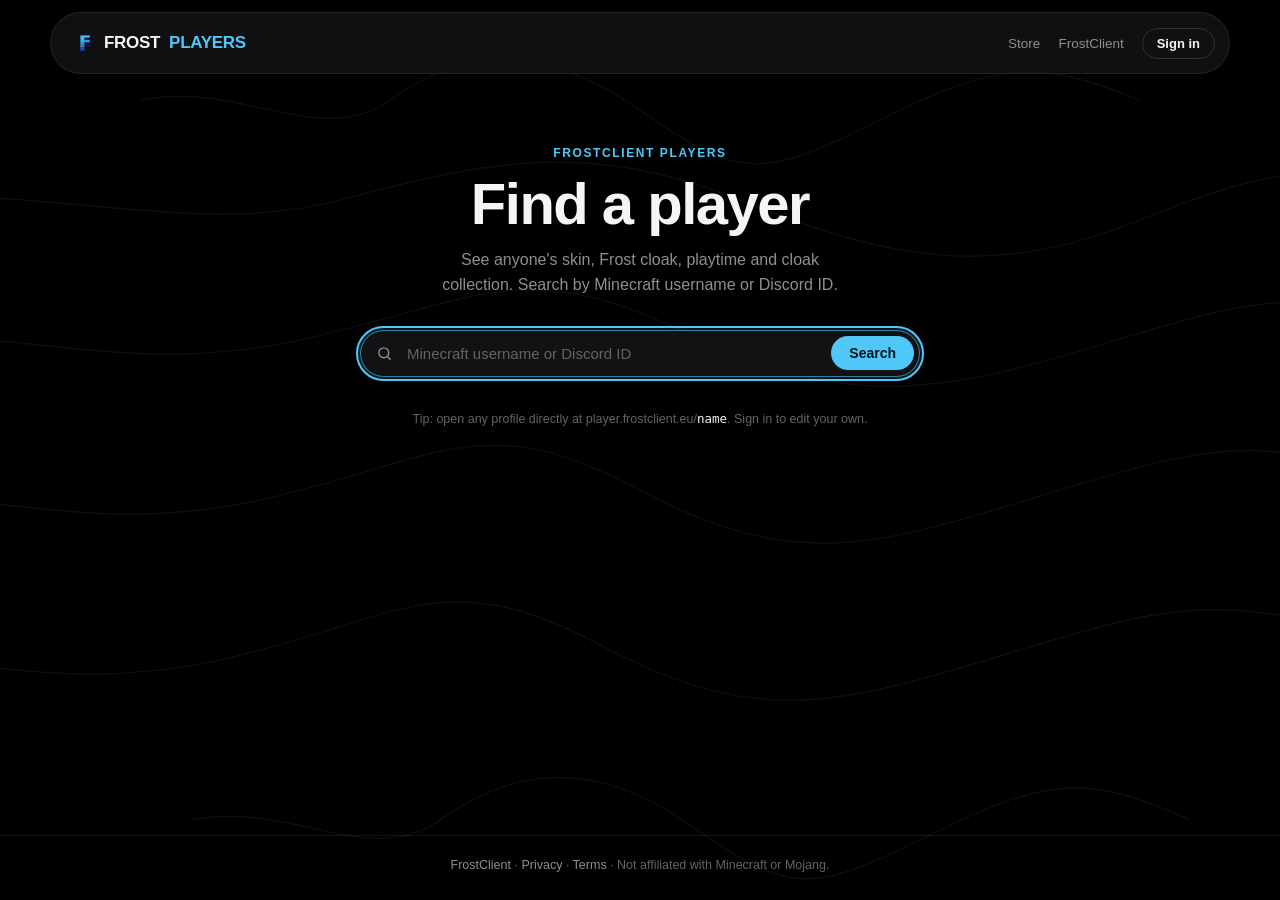
<file: index.html>
<!DOCTYPE html>
<html lang="en">
<head>
<meta charset="UTF-8"/>
<meta http-equiv="Content-Security-Policy" content="default-src 'self'; script-src 'self'; style-src 'self' 'unsafe-inline'; img-src 'self' data: blob: https:; font-src 'self' data:; connect-src 'self' https://api.frostclient.eu https://cdn.frostclient.eu; media-src 'self' blob: https://api.frostclient.eu https://cdn.frostclient.eu; worker-src 'self'; object-src 'none'; base-uri 'self'; form-action 'self'"/>
<meta name="viewport" content="width=device-width, initial-scale=1.0"/>
<title>Frost Players</title>
<meta name="description" content="Look up any FrostClient player by Minecraft username or Discord ID.">
<meta name="theme-color" content="#000000">
<link rel="icon" type="image/x-icon" href="/favicon.ico">
<link rel="apple-touch-icon" href="/apple-touch-icon.png">
<link rel="stylesheet" href="/players.css">
<link rel="stylesheet" href="/leaderboard.css">
</head>
<body>
<div class="topo-bg" aria-hidden="true">
  <svg viewBox="0 0 1400 900" preserveAspectRatio="xMidYMid slice" xmlns="http://www.w3.org/2000/svg">
    <path class="tline" d="M-100,200 C100,180 250,240 400,200 S650,140 800,200 S1050,280 1200,220 S1400,160 1500,200"/>
    <path class="tline" d="M-100,340 C60,320 180,380 360,340 S580,255 740,330 S980,400 1160,345 S1360,290 1500,335"/>
    <path class="tline" d="M-100,500 C20,480 140,540 320,500 S540,405 700,490 S940,545 1120,490 S1320,440 1500,490"/>
    <path class="tline" d="M-100,660 C-20,640 100,700 280,660 S500,560 660,645 S900,705 1080,650 S1280,598 1500,648"/>
    <path class="tline" d="M200,100 C300,80 380,150 450,100 S600,40 700,110 S820,180 940,120 S1100,60 1200,100"/>
    <path class="tline" d="M250,820 C350,800 430,870 500,820 S650,755 750,825 S870,895 990,835 S1150,775 1250,820"/>
  </svg>
</div>
<nav>
  <div class="nav-inner">
    <a class="nav-logo" href="/"><img src="/favicon.ico" alt=""/><span>FROST</span> <span class="nav-logo-accent">PLAYERS</span></a>
    <div class="nav-right">
      <a class="nav-link" href="https://store.frostclient.eu">Store</a>
      <a class="nav-link" href="https://frostclient.eu">FrostClient</a>
      <span class="nav-account-slot" id="navAccount"></span>
    </div>
  </div>
</nav>
<main>
  <section class="home">
    <p class="home-eyebrow">FrostClient players</p>
    <h1>Find a player</h1>
    <p class="home-sub">See anyone's skin, Frost cloak, playtime and cloak collection. Search by Minecraft username or Discord ID.</p>
    <div class="home-search">
      <form class="search" role="search" action="player" novalidate>
        <svg class="search-icon" viewBox="0 0 24 24" fill="none" stroke="currentColor" stroke-width="2" stroke-linecap="round" stroke-linejoin="round" aria-hidden="true"><circle cx="11" cy="11" r="7"/><path d="m20 20-3.5-3.5"/></svg>
        <input type="search" name="q" placeholder="Minecraft username or Discord ID" aria-label="Minecraft username or Discord ID" autocomplete="off" spellcheck="false" autofocus/>
        <button type="submit">Search</button>
      </form>
      <p class="search-error" role="alert"></p>
      <p class="home-hint">Tip: open any profile directly at player.frostclient.eu/<span class="home-hint-mono">name</span>. Sign in to edit your own.</p>
    </div>
  </section>
  <section class="leaderboard" id="leaderboard" aria-labelledby="leaderboardTitle">
    <div class="leaderboard-head">
      <div>
        <p class="leaderboard-eyebrow">Leaderboard</p>
        <h2 id="leaderboardTitle">Most active players</h2>
      </div>
      <p class="leaderboard-note">Total time played on FrostClient</p>
    </div>
    <ol class="leaderboard-list" id="leaderboardList"></ol>
  </section>
</main>
<footer>
  <a href="https://frostclient.eu">FrostClient</a> · <a href="https://frostclient.eu/privacy.html">Privacy</a> · <a href="https://frostclient.eu/terms.html">Terms</a> · Not affiliated with Minecraft or Mojang.
</footer>
<script src="/players-auth.js"></script>
<script src="/players-friends.js"></script>
<script src="/players.js"></script>
<script src="/players-leaderboard.js"></script>
</body>
</html>
</file>
<file: players.css>
:root {
  --bg: #000000;
  --surface: #121214;
  --surface2: #1c1c1e;
  --surface3: #2c2c2e;
  --frost-blue: #4fc8f8;
  --frost-deep: #1a7fc4;
  --accent-glow: rgba(79,200,248,0.28);
  --lite-a: #ff73fa;
  --lite-b: #b845ff;
  --green: #32d74b;
  --red: #ff6961;
  --text: #f5f5f7;
  --muted: #8e8e93;
  --muted-dim: #636366;
  --border: rgba(255,255,255,0.08);
  --border-strong: rgba(255,255,255,0.14);
  --radius-lg: 24px;
  --radius-md: 18px;
  --radius-sm: 12px;
}

*, *::before, *::after {
  box-sizing: border-box;
}

html, body {
  margin: 0;
}

body {
  min-height: 100vh;
  display: flex;
  flex-direction: column;
  background: var(--bg);
  color: var(--text);
  font-family: -apple-system, BlinkMacSystemFont, 'SF Pro Display', 'Segoe UI', 'Space Grotesk', sans-serif;
  -webkit-font-smoothing: antialiased;
}

::selection {
  background: rgba(79,200,248,0.35);
}

[hidden] {
  display: none !important;
}

a {
  color: inherit;
}

.topo-bg {
  position: fixed;
  inset: 0;
  z-index: 0;
  pointer-events: none;
  opacity: 0.09;
}

.topo-bg svg {
  width: 100%;
  height: 100%;
}

.tline {
  fill: none;
  stroke: var(--frost-blue);
  stroke-width: 1.2;
}

nav {
  position: sticky;
  top: 12px;
  z-index: 20;
  width: calc(100% - 32px);
  max-width: 1180px;
  margin: 12px auto 0;
  border: 1px solid var(--border);
  border-radius: 980px;
  background: rgba(20,20,22,0.82);
  -webkit-backdrop-filter: blur(18px);
  backdrop-filter: blur(18px);
}

.nav-inner {
  height: 60px;
  display: flex;
  align-items: center;
  justify-content: space-between;
  gap: 16px;
  padding: 0 14px 0 24px;
}

.nav-logo {
  display: inline-flex;
  align-items: center;
  gap: 9px;
  font-size: 17px;
  font-weight: 700;
  letter-spacing: -0.3px;
  text-decoration: none;
  white-space: nowrap;
}

.nav-logo img {
  width: 20px;
  height: 20px;
}

.nav-logo-accent {
  color: var(--frost-blue);
  font-weight: 600;
}

.nav-right {
  display: flex;
  align-items: center;
  gap: 18px;
  min-width: 0;
}

.nav-link {
  color: var(--muted);
  font-size: 13.5px;
  font-weight: 500;
  text-decoration: none;
  white-space: nowrap;
  transition: color 0.2s;
}

.nav-link:hover {
  color: var(--text);
}

.search {
  position: relative;
  display: flex;
  align-items: center;
  width: 100%;
}

.search-icon {
  position: absolute;
  left: 16px;
  width: 17px;
  height: 17px;
  color: var(--muted);
  pointer-events: none;
}

.search input {
  width: 100%;
  font: inherit;
  font-size: 15px;
  color: var(--text);
  background: var(--surface);
  border: 1px solid var(--border-strong);
  border-radius: 980px;
  padding: 14px 120px 14px 46px;
  outline: none;
  transition: border-color 0.2s, box-shadow 0.2s;
}

.search input::placeholder {
  color: var(--muted-dim);
}

.search input:focus {
  border-color: rgba(79,200,248,0.6);
  box-shadow: 0 0 0 4px rgba(79,200,248,0.12);
}

.search button {
  position: absolute;
  right: 6px;
  font: inherit;
  font-size: 14px;
  font-weight: 700;
  color: #06121c;
  background: var(--frost-blue);
  border: none;
  border-radius: 980px;
  padding: 9px 18px;
  cursor: pointer;
  transition: filter 0.2s;
}

.search button:hover {
  filter: brightness(1.08);
}

.search button:focus-visible,
.search input:focus-visible {
  outline: 2px solid var(--frost-blue);
  outline-offset: 2px;
}

.search--nav {
  width: 280px;
}

.search--nav input {
  font-size: 13.5px;
  padding: 9px 14px 9px 38px;
  background: rgba(255,255,255,0.05);
}

.search--nav .search-icon {
  left: 13px;
  width: 15px;
  height: 15px;
}

.search--nav button {
  display: none;
}

.search-error {
  min-height: 20px;
  margin: 10px 0 0;
  font-size: 13px;
  color: var(--red);
  text-align: center;
}

main {
  position: relative;
  z-index: 1;
  flex: 1;
  width: 100%;
  max-width: 1180px;
  margin: 0 auto;
  padding: 0 24px;
}

.home {
  min-height: calc(100vh - 180px);
  display: flex;
  flex-direction: column;
  align-items: center;
  justify-content: center;
  text-align: center;
  padding: 48px 0;
}

.home-eyebrow {
  font-size: 12px;
  font-weight: 700;
  letter-spacing: 1.6px;
  text-transform: uppercase;
  color: var(--frost-blue);
  margin: 0 0 14px;
}

.home h1 {
  font-size: clamp(34px, 6vw, 58px);
  font-weight: 700;
  letter-spacing: -1.5px;
  line-height: 1.04;
  margin: 0 0 14px;
  text-wrap: balance;
}

.home-sub {
  max-width: 46ch;
  font-size: 16px;
  line-height: 1.55;
  color: var(--muted);
  margin: 0 0 32px;
}

.home-search {
  width: 100%;
  max-width: 560px;
}

.home-hint {
  font-size: 12.5px;
  color: var(--muted-dim);
  margin: 4px 0 0;
}

.profile {
  display: grid;
  grid-template-columns: minmax(0, 400px) minmax(0, 1fr);
  gap: 28px;
  align-items: start;
  padding: 40px 0 24px;
}

.viewer-card {
  position: relative;
  aspect-ratio: 4 / 5;
  border-radius: var(--radius-lg);
  border: 1px solid var(--border);
  background: radial-gradient(circle at 50% 38%, rgba(79,200,248,0.12), transparent 66%), var(--surface);
  overflow: hidden;
}

.viewer-card canvas {
  display: block;
  width: 100%;
  height: 100%;
  cursor: grab;
}

.viewer-card canvas:active {
  cursor: grabbing;
}

.viewer-hint {
  position: absolute;
  left: 0;
  right: 0;
  bottom: 14px;
  text-align: center;
  font-size: 12px;
  color: var(--muted-dim);
  pointer-events: none;
}

.viewer-mature {
  position: absolute;
  top: 14px;
  left: 50%;
  transform: translateX(-50%);
  font: inherit;
  font-size: 12.5px;
  font-weight: 600;
  color: var(--text);
  background: rgba(0,0,0,0.6);
  border: 1px solid var(--border-strong);
  border-radius: 980px;
  padding: 7px 14px;
  cursor: pointer;
  white-space: nowrap;
}

.info {
  min-width: 0;
}

.name-row {
  display: flex;
  align-items: center;
  flex-wrap: wrap;
  gap: 12px;
  margin-bottom: 14px;
}

.name-row h1 {
  font-size: clamp(30px, 4.6vw, 44px);
  font-weight: 700;
  letter-spacing: -1px;
  margin: 0;
  overflow-wrap: anywhere;
}

.badge-lite {
  display: inline-flex;
  align-items: center;
  gap: 6px;
  font-size: 12px;
  font-weight: 800;
  letter-spacing: 1px;
  color: #1a0a1f;
  background: linear-gradient(100deg, var(--lite-a), var(--lite-b));
  border-radius: 980px;
  padding: 6px 12px;
  box-shadow: 0 6px 22px -8px rgba(255,115,250,0.6);
}

.badge-lite svg {
  width: 13px;
  height: 13px;
}

.badge-lite {
  position: relative;
  cursor: default;
}

.badge-lite--annual {
  color: #1a1400;
  background: linear-gradient(100deg, #ffe066, #ffb000);
  box-shadow: 0 6px 22px -8px rgba(255,190,20,0.65);
}

.badge-lite--gifted {
  color: #04131c;
  background: linear-gradient(100deg, #7fdcff, #2f9be0);
  box-shadow: 0 6px 22px -8px rgba(79,200,248,0.65);
}

.badge-tip {
  position: absolute;
  left: 50%;
  top: calc(100% + 10px);
  transform: translate(-50%, -4px);
  display: flex;
  flex-direction: column;
  gap: 2px;
  min-width: max-content;
  padding: 8px 12px;
  border-radius: 10px;
  background: var(--surface2);
  border: 1px solid var(--border);
  box-shadow: 0 12px 30px -10px rgba(0,0,0,0.7);
  color: var(--text);
  font-size: 12px;
  font-weight: 600;
  letter-spacing: 0;
  text-align: left;
  opacity: 0;
  visibility: hidden;
  pointer-events: none;
  transition: opacity 0.15s ease, transform 0.15s ease, visibility 0.15s;
  z-index: 20;
}

.badge-tip::after {
  content: '';
  position: absolute;
  bottom: 100%;
  left: 50%;
  margin-left: -6px;
  border: 6px solid transparent;
  border-bottom-color: var(--surface2);
}

.badge-tip-sub {
  color: var(--muted);
  font-weight: 500;
}

.badge-lite:hover .badge-tip,
.badge-lite:focus-visible .badge-tip,
.badge-creator:hover .badge-tip,
.badge-creator:focus-visible .badge-tip,
.name-wrap.is-friend:hover .badge-tip,
.name-wrap.is-friend:focus-visible .badge-tip {
  opacity: 1;
  visibility: visible;
  transform: translate(-50%, 0);
}

@media (prefers-reduced-motion: reduce) {
  .badge-tip {
    transition: none;
  }
}

.status-pill {
  display: inline-flex;
  align-items: center;
  gap: 8px;
  font-size: 13px;
  font-weight: 600;
  border-radius: 980px;
  padding: 6px 12px;
  border: 1px solid var(--border);
  color: var(--muted);
  background: rgba(255,255,255,0.04);
}

.status-pill::before {
  content: '';
  width: 8px;
  height: 8px;
  border-radius: 50%;
  background: var(--muted-dim);
}

.status-pill.is-online {
  color: var(--green);
  border-color: rgba(50,215,75,0.35);
  background: rgba(50,215,75,0.08);
}

.status-pill.is-online::before {
  background: var(--green);
  box-shadow: 0 0 0 0 rgba(50,215,75,0.6);
  animation: pulse 1.8s ease-out infinite;
}

@keyframes pulse {
  0% { box-shadow: 0 0 0 0 rgba(50,215,75,0.55); }
  100% { box-shadow: 0 0 0 8px rgba(50,215,75,0); }
}

.discord-row {
  display: inline-flex;
  align-items: center;
  gap: 10px;
  font-size: 14px;
  color: var(--muted);
  margin-bottom: 22px;
}

.discord-row img {
  width: 26px;
  height: 26px;
  border-radius: 50%;
  background: var(--surface2);
}

.discord-row strong {
  color: var(--text);
  font-weight: 600;
}

.discord-icon {
  width: 18px;
  height: 18px;
  color: #8c9eff;
}

.stats {
  display: grid;
  grid-template-columns: repeat(2, minmax(0, 1fr));
  gap: 12px;
  margin-bottom: 18px;
}

.stat {
  border: 1px solid var(--border);
  border-radius: var(--radius-md);
  background: var(--surface);
  padding: 18px 18px 16px;
  min-width: 0;
}

.stat-label {
  font-size: 11.5px;
  font-weight: 700;
  letter-spacing: 0.8px;
  text-transform: uppercase;
  color: var(--muted);
  margin-bottom: 8px;
}

.stat-value {
  font-size: 24px;
  font-weight: 700;
  letter-spacing: -0.5px;
  font-variant-numeric: tabular-nums;
  overflow: hidden;
  text-overflow: ellipsis;
  white-space: nowrap;
}

.stat-value.is-muted {
  font-size: 16px;
  font-weight: 600;
  color: var(--muted-dim);
  padding-top: 6px;
}

.stat-sub {
  font-size: 12px;
  color: var(--muted-dim);
  margin-top: 4px;
}

.equipped {
  display: flex;
  align-items: center;
  gap: 14px;
  border: 1px solid var(--border);
  border-radius: var(--radius-md);
  background: var(--surface);
  padding: 14px 18px;
}

.equipped-label {
  font-size: 11.5px;
  font-weight: 700;
  letter-spacing: 0.8px;
  text-transform: uppercase;
  color: var(--muted);
}

.equipped-name {
  font-size: 15px;
  font-weight: 600;
  margin-top: 2px;
}

.cape-thumb {
  width: 30px;
  height: 48px;
  flex-shrink: 0;
  border-radius: 3px;
  background-color: var(--surface3);
  background-size: 640% 200%;
  background-position: 1.852% 6.25%;
  background-repeat: no-repeat;
  image-rendering: pixelated;
}

.section {
  padding: 28px 0 64px;
}

.section-head {
  display: flex;
  align-items: baseline;
  gap: 10px;
  margin-bottom: 16px;
}

.section-head h2 {
  font-size: 22px;
  font-weight: 700;
  letter-spacing: -0.4px;
  margin: 0;
}

.section-count {
  font-size: 14px;
  color: var(--muted);
  font-variant-numeric: tabular-nums;
}

.capes-grid {
  display: grid;
  grid-template-columns: repeat(auto-fill, minmax(150px, 1fr));
  gap: 12px;
}

.cape-card {
  position: relative;
  display: flex;
  flex-direction: column;
  align-items: center;
  gap: 12px;
  padding: 18px 12px 14px;
  border: 1px solid var(--border);
  border-radius: var(--radius-md);
  background: var(--surface);
  text-decoration: none;
  transition: border-color 0.2s, transform 0.2s;
}

a.cape-card:hover {
  border-color: rgba(79,200,248,0.4);
  transform: translateY(-2px);
}

a.cape-card:focus-visible {
  outline: 2px solid var(--frost-blue);
  outline-offset: 2px;
}

.cape-card .cape-thumb {
  width: 60px;
  height: 96px;
  border-radius: 4px;
  filter: drop-shadow(0 10px 18px rgba(0,0,0,0.5));
}

.cape-card.is-mature .cape-thumb {
  filter: blur(9px);
}

.cape-card-name {
  font-size: 13.5px;
  font-weight: 600;
  text-align: center;
  max-width: 100%;
  overflow: hidden;
  text-overflow: ellipsis;
  white-space: nowrap;
}

.cape-card-tag {
  position: absolute;
  top: 10px;
  left: 10px;
  font-size: 10.5px;
  font-weight: 700;
  letter-spacing: 0.6px;
  border-radius: 980px;
  padding: 3px 8px;
  color: #06121c;
  background: var(--frost-blue);
}

.cape-card-tag.is-mature {
  left: auto;
  right: 10px;
  color: var(--text);
  background: rgba(255,255,255,0.12);
}

.cape-card-tags {
  position: absolute;
  top: 10px;
  left: 10px;
  z-index: 2;
  display: flex;
  flex-direction: column;
  align-items: flex-start;
  gap: 5px;
}

.cape-card-tags .cape-card-tag {
  position: relative;
  top: auto;
  left: auto;
}

.cape-card-tag.is-limited {
  color: #ffc94d;
  background: rgba(255, 201, 77, 0.14);
  box-shadow: inset 0 0 0 1px rgba(255, 201, 77, 0.4);
  cursor: help;
}

.status-pill[data-tip] {
  position: relative;
  cursor: help;
}

[data-tip]::after {
  content: attr(data-tip);
  position: absolute;
  top: calc(100% + 8px);
  left: 50%;
  z-index: 30;
  padding: 6px 10px;
  border: 1px solid var(--border-strong);
  border-radius: 8px;
  background: var(--surface2);
  box-shadow: 0 12px 30px -10px rgba(0, 0, 0, 0.75);
  color: var(--text);
  font-size: 12px;
  font-weight: 600;
  letter-spacing: 0;
  white-space: nowrap;
  opacity: 0;
  pointer-events: none;
  transform: translate(-50%, -4px);
  transition: opacity 0.15s, transform 0.15s;
}

[data-tip]:hover::after,
[data-tip]:focus-visible::after {
  opacity: 1;
  transform: translate(-50%, 0);
}

.cape-card-tag[data-tip]::after {
  left: 0;
  transform: translate(0, -4px);
}

.cape-card-tag[data-tip]:hover::after,
.cape-card-tag[data-tip]:focus-visible::after {
  transform: translate(0, 0);
}

.empty-note {
  font-size: 14px;
  color: var(--muted);
  border: 1px dashed var(--border-strong);
  border-radius: var(--radius-md);
  padding: 22px;
  text-align: center;
}

.state {
  max-width: 460px;
  margin: 72px auto;
  text-align: center;
  border: 1px solid var(--border);
  border-radius: var(--radius-lg);
  background: var(--surface);
  padding: 40px 28px 34px;
}

.state-icon {
  width: 52px;
  height: 52px;
  margin: 0 auto 16px;
  border-radius: 16px;
  display: grid;
  place-items: center;
  color: var(--frost-blue);
  background: rgba(79,200,248,0.1);
}

.state-icon svg {
  width: 24px;
  height: 24px;
}

.state h1 {
  font-size: 24px;
  letter-spacing: -0.4px;
  margin: 0 0 8px;
  overflow-wrap: anywhere;
}

.state p {
  font-size: 14.5px;
  line-height: 1.55;
  color: var(--muted);
  margin: 0 0 22px;
}

.state .search input {
  font-size: 14px;
}

.skeleton {
  border-radius: 10px;
  background: linear-gradient(90deg, var(--surface) 0%, var(--surface2) 50%, var(--surface) 100%);
  background-size: 200% 100%;
  animation: shimmer 1.4s linear infinite;
}

@keyframes shimmer {
  to { background-position: -200% 0; }
}

.skel-name {
  width: 60%;
  height: 46px;
  margin-bottom: 18px;
}

.skel-stats {
  height: 96px;
  margin-bottom: 18px;
}

footer {
  position: relative;
  z-index: 1;
  border-top: 1px solid var(--border);
  padding: 22px 24px 28px;
  text-align: center;
  font-size: 12.5px;
  color: var(--muted-dim);
}

footer a {
  color: var(--muted);
  text-decoration: none;
}

footer a:hover {
  color: var(--text);
}

.nav-account {
  display: inline-flex;
  align-items: center;
  padding: 7px 14px;
  border-radius: 999px;
  border: 1px solid var(--border-strong);
  color: var(--text);
  font-size: 13px;
  font-weight: 600;
  text-decoration: none;
  white-space: nowrap;
  transition: background 0.2s, border-color 0.2s;
}

.nav-account:hover {
  background: rgba(255,255,255,0.06);
  border-color: rgba(255,255,255,0.24);
}

.nav-account:focus-visible, .edit-profile-btn:focus-visible, .settings-signout:focus-visible {
  outline: 2px solid var(--frost-blue);
  outline-offset: 2px;
}

.home-hint-mono {
  font-family: 'Space Mono', ui-monospace, monospace;
  color: var(--text);
}

.edit-profile-btn {
  display: inline-flex;
  align-items: center;
  gap: 7px;
  padding: 6px 12px;
  border-radius: 999px;
  border: 1px solid var(--border-strong);
  background: transparent;
  color: var(--text);
  font: inherit;
  font-size: 12.5px;
  font-weight: 600;
  cursor: pointer;
  transition: background 0.2s, border-color 0.2s;
}

.edit-profile-btn svg {
  width: 14px;
  height: 14px;
  color: var(--muted);
}

.edit-profile-btn:hover, .edit-profile-btn[aria-expanded="true"] {
  background: rgba(255,255,255,0.06);
  border-color: rgba(255,255,255,0.24);
}

.state .edit-profile-btn {
  margin-top: 18px;
}

.settings-status {
  min-height: 18px;
  margin: 0 0 6px;
  font-size: 12.5px;
  color: var(--muted);
}

.settings-status.is-ok {
  color: var(--green);
}

.settings-status.is-error {
  color: var(--red);
}

.settings-list {
  border-top: 1px solid var(--border);
}

.settings-row {
  display: flex;
  align-items: flex-start;
  justify-content: space-between;
  gap: 16px;
  padding: 14px 0;
  border-bottom: 1px solid var(--border);
  cursor: pointer;
}

.settings-row.is-locked {
  cursor: default;
}

.settings-label {
  display: flex;
  align-items: center;
  gap: 8px;
  font-size: 14.5px;
  font-weight: 600;
}

.settings-hint {
  margin-top: 3px;
  font-size: 13px;
  line-height: 1.5;
  color: var(--muted);
}

.settings-lite {
  padding: 2px 7px;
  border-radius: 5px;
  background: linear-gradient(90deg, var(--lite-a), var(--lite-b));
  color: #1a0a1f;
  font-family: 'Space Mono', ui-monospace, monospace;
  font-size: 9.5px;
  font-weight: 700;
  letter-spacing: 0.5px;
}

.switch {
  position: relative;
  flex-shrink: 0;
  width: 40px;
  height: 24px;
  margin-top: 1px;
}

.switch input {
  position: absolute;
  inset: 0;
  margin: 0;
  opacity: 0;
  cursor: pointer;
}

.switch-track {
  position: absolute;
  inset: 0;
  border-radius: 999px;
  background: var(--surface3);
  pointer-events: none;
  transition: background 0.2s;
}

.switch-track::after {
  content: "";
  position: absolute;
  top: 3px;
  left: 3px;
  width: 18px;
  height: 18px;
  border-radius: 50%;
  background: #c7c7cc;
  transition: transform 0.2s, background 0.2s;
}

.switch input:checked + .switch-track {
  background: var(--frost-blue);
}

.switch input:checked + .switch-track::after {
  transform: translateX(16px);
  background: #fff;
}

.switch input:focus-visible + .switch-track {
  outline: 2px solid var(--frost-blue);
  outline-offset: 2px;
}

.switch input:disabled + .switch-track {
  opacity: 0.4;
}

.settings-signout {
  border: none;
  background: none;
  padding: 0;
  color: var(--muted);
  font: inherit;
  text-decoration: underline;
  text-underline-offset: 2px;
  cursor: pointer;
}

.settings-signout:hover {
  color: var(--text);
}

.badge-creator {
  position: relative;
  display: inline-flex;
  align-items: center;
  font-size: 12px;
  font-weight: 800;
  letter-spacing: 1px;
  border-radius: 980px;
  padding: 6px 12px;
  cursor: default;
}

.badge-creator--media {
  color: #062433;
  background: linear-gradient(100deg, #d4f2ff, #8fd8ff);
  box-shadow: 0 6px 22px -8px rgba(143,216,255,0.6);
}

.badge-creator--partner {
  color: #ffffff;
  background: linear-gradient(100deg, #b98bff, #7c4dff);
  box-shadow: 0 6px 22px -8px rgba(124,77,255,0.65);
}

.badge-creator--partner_plus {
  color: #2a1400;
  background: linear-gradient(100deg, #ffd84a, #ff8a1f);
  box-shadow: 0 6px 22px -8px rgba(255,138,31,0.65);
}

.social-row {
  display: flex;
  flex-wrap: wrap;
  gap: 8px;
  margin: -4px 0 18px;
}

.social-link {
  display: inline-flex;
  align-items: center;
  gap: 8px;
  padding: 7px 13px 7px 10px;
  border-radius: 999px;
  border: 1px solid var(--border-strong);
  background: var(--surface);
  color: var(--text);
  font-size: 13px;
  font-weight: 600;
  text-decoration: none;
  transition: border-color 0.2s, background 0.2s;
}

.social-link svg {
  width: 16px;
  height: 16px;
}

.social-link--youtube svg { color: #ff3b30; }
.social-link--twitch svg { color: #a970ff; }
.social-link--tiktok svg { color: #f5f5f7; }
.social-link--kick svg { color: #53fc18; }

.social-link:hover {
  border-color: rgba(255,255,255,0.28);
  background: var(--surface2);
}

.social-link:focus-visible, .modal-close:focus-visible, .btn-save:focus-visible {
  outline: 2px solid var(--frost-blue);
  outline-offset: 2px;
}

body.modal-open {
  overflow: hidden;
}

.modal-overlay {
  position: fixed;
  inset: 0;
  z-index: 200;
  display: flex;
  align-items: center;
  justify-content: center;
  padding: 24px 16px;
  background: rgba(0,0,0,0.72);
  backdrop-filter: blur(6px);
  -webkit-backdrop-filter: blur(6px);
  animation: modal-fade 0.18s ease;
}

.modal-overlay[hidden] {
  display: none;
}

.modal {
  width: 480px;
  max-width: 100%;
  max-height: 100%;
  overflow-y: auto;
  border-radius: var(--radius-lg);
  border: 1px solid var(--border-strong);
  background: var(--surface);
  box-shadow: 0 30px 80px -20px rgba(0,0,0,0.8);
  animation: modal-rise 0.22s cubic-bezier(0.16,1,0.3,1);
}

@keyframes modal-fade {
  from { opacity: 0; }
  to { opacity: 1; }
}

@keyframes modal-rise {
  from { opacity: 0; transform: translateY(10px); }
  to { opacity: 1; transform: translateY(0); }
}

.modal-head {
  display: flex;
  align-items: center;
  justify-content: space-between;
  padding: 20px 22px 0;
}

.modal-head h2 {
  margin: 0;
  font-size: 19px;
  letter-spacing: -0.3px;
}

.modal-close {
  width: 32px;
  height: 32px;
  display: grid;
  place-items: center;
  border: none;
  border-radius: 10px;
  background: transparent;
  color: var(--muted);
  cursor: pointer;
}

.modal-close svg {
  width: 18px;
  height: 18px;
}

.modal-close:hover {
  background: rgba(255,255,255,0.06);
  color: var(--text);
}

.modal-section {
  padding: 18px 22px 20px;
  border-bottom: 1px solid var(--border);
}

.modal-section h3 {
  margin: 0;
  font-size: 14px;
  font-weight: 700;
}

.modal-hint {
  margin: 3px 0 14px;
  font-size: 12.5px;
  line-height: 1.5;
  color: var(--muted);
}

.link-field {
  display: flex;
  align-items: center;
  gap: 10px;
  padding: 0 12px;
  border-radius: var(--radius-sm);
  border: 1px solid var(--border-strong);
  background: var(--bg);
  transition: border-color 0.2s;
}

.link-field:focus-within {
  border-color: var(--frost-blue);
}

.link-field.is-invalid {
  border-color: var(--red);
}

.link-field-icon {
  display: flex;
  color: var(--muted);
}

.link-field-icon svg {
  width: 16px;
  height: 16px;
}

.link-field input {
  flex: 1;
  min-width: 0;
  height: 40px;
  border: none;
  outline: none;
  background: transparent;
  color: var(--text);
  font: inherit;
  font-size: 13.5px;
}

.link-field input::placeholder {
  color: var(--muted-dim);
}

.link-error {
  min-height: 0;
  margin: 4px 0 8px;
  font-size: 12px;
  color: var(--red);
}

.link-error:empty {
  margin: 0 0 8px;
}

.modal-actions {
  display: flex;
  align-items: center;
  justify-content: flex-end;
  gap: 12px;
  margin-top: 6px;
}

.modal-status {
  font-size: 12.5px;
  color: var(--muted);
}

.modal-status.is-ok {
  color: var(--green);
}

.modal-status.is-error {
  color: var(--red);
}

.btn-save {
  padding: 9px 18px;
  border: none;
  border-radius: 999px;
  background: var(--frost-blue);
  color: #04161f;
  font: inherit;
  font-size: 13px;
  font-weight: 700;
  cursor: pointer;
  transition: filter 0.2s;
}

.btn-save:hover:not(:disabled) {
  filter: brightness(1.08);
}

.btn-save:disabled {
  opacity: 0.6;
  cursor: default;
}

.modal-foot {
  display: flex;
  align-items: center;
  justify-content: space-between;
  gap: 12px;
  padding: 14px 22px 18px;
  font-size: 13px;
  color: var(--muted);
}

@media (prefers-reduced-motion: reduce) {
  .modal-overlay, .modal, .modal-panel.is-entering {
    animation: none;
  }
  .modal-tab-indicator {
    transition: none;
  }
}

.name-wrap {
  position: relative;
  display: inline-flex;
  outline: none;
}

.name-wrap.is-friend h1 {
  color: var(--green);
  cursor: default;
}

.name-wrap .badge-tip {
  font-size: 12px;
}

.friend-btn {
  display: inline-flex;
  align-items: center;
  padding: 6px 13px;
  border-radius: 999px;
  border: 1px solid var(--border-strong);
  background: transparent;
  color: var(--text);
  font: inherit;
  font-size: 12.5px;
  font-weight: 600;
  cursor: pointer;
  transition: background 0.2s, border-color 0.2s, color 0.2s;
}

.friend-btn[hidden] {
  display: none;
}

.friend-btn:hover:not(:disabled) {
  background: rgba(255,255,255,0.06);
  border-color: rgba(255,255,255,0.24);
}

.friend-btn.is-primary {
  border-color: transparent;
  background: var(--green);
  color: #03170a;
}

.friend-btn.is-primary:hover:not(:disabled) {
  background: var(--green);
  filter: brightness(1.08);
}

.friend-btn.is-remove:hover:not(:disabled) {
  border-color: rgba(255,105,97,0.5);
  color: var(--red);
  background: rgba(255,105,97,0.08);
}

.friend-btn:disabled {
  opacity: 0.5;
  cursor: default;
}

.friend-btn:focus-visible, .nav-friends-btn:focus-visible, .friend-remove:focus-visible, .friend-main:focus-visible, .friend-action:focus-visible, .btn-ghost:focus-visible, .btn-danger:focus-visible {
  outline: 2px solid var(--frost-blue);
  outline-offset: 2px;
}

.friend-note {
  font-size: 12.5px;
  color: var(--muted);
}

.friend-note:empty {
  display: none;
}

.nav-friends {
  position: relative;
}

.nav-friends-btn {
  position: relative;
  width: 36px;
  height: 36px;
  display: grid;
  place-items: center;
  border-radius: 999px;
  border: 1px solid var(--border-strong);
  background: transparent;
  color: var(--text);
  cursor: pointer;
  transition: background 0.2s;
}

.nav-friends-btn svg {
  width: 17px;
  height: 17px;
}

.nav-friends-btn:hover, .nav-friends-btn[aria-expanded="true"] {
  background: rgba(255,255,255,0.06);
}

.nav-friends-badge {
  position: absolute;
  top: -4px;
  right: -4px;
  min-width: 17px;
  height: 17px;
  padding: 0 4px;
  border-radius: 999px;
  background: var(--red);
  color: #fff;
  font-size: 10.5px;
  font-weight: 700;
  line-height: 17px;
  text-align: center;
}

.nav-friends-badge[hidden] {
  display: none;
}

.friends-dropdown {
  position: absolute;
  top: calc(100% + 10px);
  right: 0;
  z-index: 120;
  width: 300px;
  padding: 8px;
  border-radius: var(--radius-md);
  border: 1px solid var(--border-strong);
  background: var(--surface);
  box-shadow: 0 24px 60px -20px rgba(0,0,0,0.8);
}

.friends-dropdown::before {
  content: '';
  position: absolute;
  left: 0;
  right: 0;
  top: -12px;
  height: 12px;
}

.friends-dropdown[hidden] {
  display: none;
}

.friends-dropdown-head {
  display: flex;
  align-items: baseline;
  justify-content: space-between;
  padding: 6px 8px 8px;
}

.friends-dropdown-title {
  font-size: 14px;
  font-weight: 700;
}

.friends-dropdown-count {
  font-size: 12px;
  color: var(--muted);
}

.friends-requests-link {
  display: block;
  margin: 0 0 6px;
  padding: 8px 10px;
  border-radius: 10px;
  background: rgba(50,215,75,0.1);
  color: var(--green);
  font-size: 12.5px;
  font-weight: 600;
  text-decoration: none;
}

.friends-requests-link:hover {
  background: rgba(50,215,75,0.16);
}

.friends-empty {
  margin: 4px 8px 10px;
  font-size: 13px;
  line-height: 1.5;
  color: var(--muted);
}

.friend-row {
  display: flex;
  align-items: center;
  gap: 6px;
  border-radius: 10px;
  transition: background 0.15s;
}

.friend-row:hover {
  background: rgba(255,255,255,0.05);
}

.friend-main {
  flex: 1;
  min-width: 0;
  display: flex;
  align-items: center;
  gap: 10px;
  padding: 7px 8px;
  border-radius: 10px;
  color: var(--text);
  text-decoration: none;
}

.friend-head {
  width: 30px;
  height: 30px;
  flex-shrink: 0;
  border-radius: 6px;
  background: var(--surface3);
  image-rendering: pixelated;
}

.friend-text {
  min-width: 0;
  display: flex;
  flex-direction: column;
}

.friend-name {
  font-size: 13.5px;
  font-weight: 600;
  overflow: hidden;
  text-overflow: ellipsis;
  white-space: nowrap;
}

.friend-status {
  font-size: 12px;
  color: var(--muted);
  overflow: hidden;
  text-overflow: ellipsis;
  white-space: nowrap;
}

.friend-row.is-online .friend-status {
  color: var(--green);
}

.friend-remove {
  flex-shrink: 0;
  width: 28px;
  height: 28px;
  margin-right: 4px;
  display: grid;
  place-items: center;
  border: none;
  border-radius: 8px;
  background: transparent;
  color: var(--red);
  cursor: pointer;
  opacity: 0.7;
  transition: background 0.15s, opacity 0.15s;
}

.friend-remove svg {
  width: 14px;
  height: 14px;
}

.friend-remove:hover {
  opacity: 1;
  background: rgba(255,105,97,0.12);
}

.friends-all-link {
  display: block;
  margin-top: 6px;
  padding: 9px 8px 5px;
  border-top: 1px solid var(--border);
  color: var(--frost-blue);
  font-size: 13px;
  font-weight: 600;
  text-align: center;
  text-decoration: none;
}

.friends-all-link:hover {
  text-decoration: underline;
}

.modal--confirm {
  width: 380px;
  padding: 22px;
}

.confirm-title {
  margin: 0 0 8px;
  font-size: 18px;
  letter-spacing: -0.3px;
  overflow-wrap: anywhere;
}

.confirm-text {
  margin: 0 0 20px;
  font-size: 14px;
  line-height: 1.55;
  color: var(--muted);
}

.confirm-actions {
  display: flex;
  justify-content: flex-end;
  gap: 8px;
}

.btn-ghost, .btn-danger, .friend-action {
  padding: 8px 16px;
  border-radius: 999px;
  border: 1px solid var(--border-strong);
  background: transparent;
  color: var(--text);
  font: inherit;
  font-size: 13px;
  font-weight: 600;
  cursor: pointer;
}

.btn-ghost:hover, .friend-action:hover:not(:disabled) {
  background: rgba(255,255,255,0.06);
}

.btn-danger {
  border-color: transparent;
  background: var(--red);
  color: #fff;
}

.btn-danger:hover {
  filter: brightness(1.08);
}

.friend-action.is-primary {
  border-color: transparent;
  background: var(--green);
  color: #03170a;
}

.friend-action:disabled {
  opacity: 0.5;
  cursor: default;
}

.friend-actions {
  display: flex;
  gap: 6px;
  margin-right: 6px;
}

.friends-page {
  max-width: 720px;
  margin: 0 auto;
  padding: 36px 0 64px;
}

.friends-page-head h1 {
  margin: 0;
  font-size: 32px;
  letter-spacing: -0.8px;
}

.friends-page-sub {
  margin: 6px 0 24px;
  font-size: 14.5px;
  color: var(--muted);
}

.friends-section {
  margin-bottom: 28px;
}

.friends-list {
  border-top: 1px solid var(--border);
}

.friends-list .friend-row {
  border-radius: 0;
  border-bottom: 1px solid var(--border);
  padding: 4px 0;
}

.friends-list .friend-head {
  width: 36px;
  height: 36px;
}

.modal-tabs {
  position: relative;
  display: flex;
  gap: 4px;
  margin: 14px 22px 0;
  padding: 4px;
  border-radius: 999px;
  background: var(--bg);
  border: 1px solid var(--border);
}

.modal-tab {
  position: relative;
  z-index: 1;
  flex: 1;
  padding: 8px 10px;
  border: none;
  border-radius: 999px;
  background: transparent;
  color: var(--muted);
  font: inherit;
  font-size: 13px;
  font-weight: 600;
  white-space: nowrap;
  cursor: pointer;
  transition: background 0.2s, color 0.2s;
}

.modal-tab:hover {
  color: var(--text);
}

.modal-tab[aria-selected="true"] {
  color: var(--text);
}

.modal-tab-indicator {
  position: absolute;
  top: 4px;
  bottom: 4px;
  left: 4px;
  width: 0;
  border-radius: 999px;
  background: var(--surface3);
  transition: transform 0.32s cubic-bezier(0.16,1,0.3,1), width 0.32s cubic-bezier(0.16,1,0.3,1);
}

.modal-panel.is-entering {
  animation: panel-in 0.28s cubic-bezier(0.16,1,0.3,1);
}

@keyframes panel-in {
  from { opacity: 0; transform: translateY(6px); }
  to { opacity: 1; transform: translateY(0); }
}

.modal-tab:focus-visible, .color-swatch:focus-visible {
  outline: 2px solid var(--frost-blue);
  outline-offset: 2px;
}

.modal-panel[hidden] {
  display: none;
}

.modal-panel .modal-section {
  border-bottom: none;
}

.settings-group + .settings-group {
  margin-top: 18px;
}

.settings-group-title {
  font-size: 11.5px;
  font-weight: 700;
  letter-spacing: 0.8px;
  text-transform: uppercase;
  color: var(--muted);
  margin-bottom: 6px;
}

.settings-group-note {
  margin: -2px 0 8px;
  font-size: 12px;
  color: var(--muted-dim);
}

.color-row {
  align-items: center;
  cursor: default;
}

.color-swatches {
  display: flex;
  flex-wrap: wrap;
  gap: 7px;
}

.color-swatch {
  width: 22px;
  height: 22px;
  padding: 0;
  border-radius: 50%;
  border: 2px solid transparent;
  box-shadow: inset 0 0 0 1px rgba(0,0,0,0.25);
  cursor: pointer;
  transition: transform 0.15s;
}

.color-swatch:hover {
  transform: scale(1.1);
}

.color-swatch[aria-checked="true"] {
  border-color: var(--text);
  box-shadow: 0 0 0 2px var(--surface);
}

.friend-settings-foot {
  margin: 14px 0 0;
}

@media (max-width: 860px) {
  .profile {
    grid-template-columns: minmax(0, 1fr);
  }
  .viewer-card {
    max-width: 420px;
    width: 100%;
    margin: 0 auto;
  }
  .search--nav {
    width: 200px;
  }
  .nav-link {
    display: none;
  }
}

@media (max-width: 560px) {
  .friends-dropdown {
    position: fixed;
    top: 72px;
    left: 12px;
    right: 12px;
    width: auto;
  }
  main {
    padding: 0 16px;
  }
  .nav-inner {
    padding: 0 10px 0 16px;
  }
  .nav-logo-accent {
    display: none;
  }
  .search--nav {
    width: 100%;
    max-width: 210px;
  }
  .stats {
    grid-template-columns: minmax(0, 1fr);
  }
  .search input {
    padding-right: 96px;
  }
}

@media (prefers-reduced-motion: reduce) {
  .status-pill.is-online::before,
  .skeleton {
    animation: none;
  }
  a.cape-card,
  .search input {
    transition: none;
  }
}

.capes-grid .empty-note {
  grid-column: 1 / -1;
}

.badge-rank {
  display: inline-flex;
  align-items: center;
  gap: 6px;
  font-size: 12px;
  font-weight: 800;
  letter-spacing: 1px;
  border-radius: 980px;
  padding: 6px 12px;
}

.badge-rank svg {
  width: 13px;
  height: 13px;
}

.badge-rank--staff {
  color: #06121c;
  background: linear-gradient(100deg, #4fc8f8, #1a7fc4);
  box-shadow: 0 6px 22px -8px rgba(79,200,248,0.6);
}

.badge-rank--owner {
  color: #1a1400;
  background: linear-gradient(100deg, #ffd60a, #ff9f0a);
  box-shadow: 0 6px 22px -8px rgba(255,214,10,0.6);
}

.modal .settings-status:empty {
  display: none;
}
</file>
<file: leaderboard.css>
.home:has(+ .leaderboard) {
  min-height: auto;
  padding: 72px 0 36px;
}

.leaderboard {
  max-width: 720px;
  margin: 0 auto 64px;
}

.leaderboard[hidden] {
  display: none;
}

.leaderboard-head {
  display: flex;
  align-items: flex-end;
  justify-content: space-between;
  gap: 12px;
  margin-bottom: 14px;
  padding: 0 4px;
}

.leaderboard-eyebrow {
  margin: 0 0 6px;
  font-size: 12px;
  font-weight: 700;
  letter-spacing: 1.6px;
  text-transform: uppercase;
  color: var(--frost-blue);
}

.leaderboard h2 {
  margin: 0;
  font-size: clamp(22px, 3vw, 28px);
  font-weight: 700;
  letter-spacing: -0.5px;
  text-wrap: balance;
}

.leaderboard-note {
  margin: 0;
  font-size: 12.5px;
  color: var(--muted-dim);
}

.leaderboard-list {
  list-style: none;
  margin: 0;
  padding: 6px;
  border-radius: var(--radius-lg);
  border: 1px solid var(--border);
  background: var(--surface);
}

.leaderboard-row a {
  display: grid;
  grid-template-columns: 40px 40px minmax(0, 1fr) auto;
  align-items: center;
  gap: 14px;
  padding: 10px 14px;
  border-radius: var(--radius-sm);
  color: var(--text);
  text-decoration: none;
  transition: background 0.15s ease;
}

.leaderboard-row a:hover,
.leaderboard-row a:focus-visible {
  background: rgba(255, 255, 255, 0.05);
  outline: none;
}

.leaderboard-row a:focus-visible {
  box-shadow: inset 0 0 0 2px var(--frost-blue);
}

.leaderboard-rank {
  font-size: 15px;
  font-weight: 700;
  color: var(--muted);
  text-align: center;
  font-variant-numeric: tabular-nums;
}

.leaderboard-row.is-top .leaderboard-rank {
  width: 30px;
  height: 30px;
  margin: 0 auto;
  display: grid;
  place-items: center;
  border-radius: 9px;
  font-size: 14px;
}

.leaderboard-row.is-gold .leaderboard-rank { background: rgba(255, 201, 77, 0.16); color: #ffc94d; }
.leaderboard-row.is-silver .leaderboard-rank { background: rgba(214, 220, 230, 0.14); color: #d6dce6; }
.leaderboard-row.is-bronze .leaderboard-rank { background: rgba(214, 140, 90, 0.16); color: #e0955f; }

.leaderboard-head-img {
  position: relative;
  width: 40px;
  height: 40px;
}

.leaderboard-head-img img {
  width: 40px;
  height: 40px;
  border-radius: 10px;
  image-rendering: pixelated;
  background: var(--surface2);
}

.leaderboard-online {
  position: absolute;
  right: -2px;
  bottom: -2px;
  width: 11px;
  height: 11px;
  border-radius: 50%;
  background: var(--green);
  box-shadow: 0 0 0 2px var(--surface);
}

.leaderboard-name {
  min-width: 0;
  display: flex;
  align-items: center;
  gap: 7px;
  font-size: 15px;
  font-weight: 600;
}

.leaderboard-name-text {
  min-width: 0;
  overflow: hidden;
  text-overflow: ellipsis;
  white-space: nowrap;
}

.leaderboard-badge {
  position: relative;
  flex-shrink: 0;
  display: inline-grid;
  place-items: center;
  width: 20px;
  height: 20px;
  border-radius: 6px;
}

.leaderboard-badge svg {
  width: 13px;
  height: 13px;
}

.leaderboard-badge--lite {
  background: rgba(255, 115, 250, 0.14);
  color: var(--lite-a);
}

.leaderboard-badge--discord {
  background: rgba(88, 101, 242, 0.16);
  color: #8b95ff;
  cursor: help;
}

.leaderboard-badge--modrinth {
  background: rgba(27, 217, 106, 0.14);
  color: #1bd96a;
  cursor: help;
}

.leaderboard-badge--modrinth svg {
  width: 12px;
  height: 12px;
}

.leaderboard-badge--modrinth:focus-visible {
  outline: 2px solid #1bd96a;
  outline-offset: 2px;
}

.leaderboard-badge--discord:focus-visible {
  outline: 2px solid #8b95ff;
  outline-offset: 2px;
}

.leaderboard-time {
  font-size: 14px;
  font-weight: 600;
  color: var(--muted);
  font-variant-numeric: tabular-nums;
  white-space: nowrap;
}

.leaderboard-row.is-top .leaderboard-time {
  color: var(--text);
}

.leaderboard-skeleton {
  height: 60px;
  margin: 2px 0;
  border-radius: var(--radius-sm);
  background: linear-gradient(90deg, var(--surface) 0%, var(--surface2) 50%, var(--surface) 100%);
  background-size: 200% 100%;
  animation: leaderboard-shimmer 1.4s linear infinite;
}

@keyframes leaderboard-shimmer {
  from { background-position: 200% 0; }
  to { background-position: -200% 0; }
}

@media (max-width: 560px) {
  .leaderboard-row a {
    grid-template-columns: 30px 34px minmax(0, 1fr) auto;
    gap: 10px;
    padding: 9px 10px;
  }
  .leaderboard-head-img, .leaderboard-head-img img {
    width: 34px;
    height: 34px;
  }
  .leaderboard-head {
    flex-direction: column;
    align-items: flex-start;
  }
}

@media (prefers-reduced-motion: reduce) {
  .leaderboard-skeleton {
    animation: none;
  }
}
</file>
